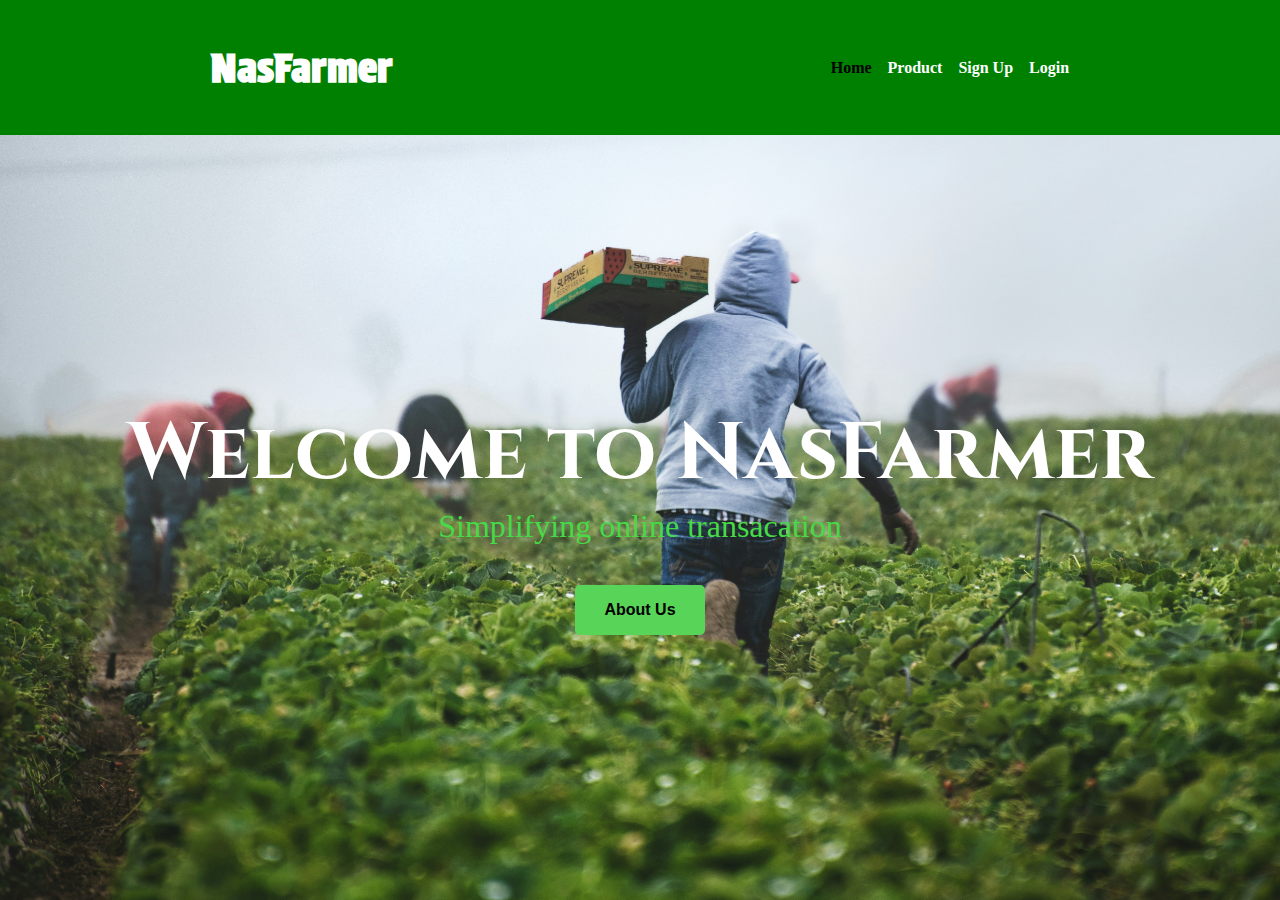
<file: index.html>
<!DOCTYPE html>
<html lang="en">
<head>
    <meta charset="UTF-8">
    <meta http-equiv="X-UA-Compatible" content="IE=edge">
    <meta name="viewport" content="width=device-width, initial-scale=1.0">
    <title>Online Farmer App</title>
    <link rel="stylesheet" href="style.css">
</head>
<body>
    <header class="header_container flexAround">
        <h1>NasFarmer</h1>
        <nav>
            <ul class="flexAround">
                <li><a href="/" class="home">Home</a></li>
                <li><a href="#product">Product</a></li>
                <li><a href="#sign up">Sign Up</a></li>
                <li><a href="#login">Login</a></li>
            </ul>
        </nav>
    </header>
    <section class="hero flexColumn">
        <h1>Welcome to NasFarmer</h1>
        <p>Simplifying online transacation</p>
        <button><a href="aboutus.html">About Us</a></button>
    </section>
</body>
</html>
</file>
<file: style.css>
@import url('https://fonts.googleapis.com/css2?family=Protest+Strike&display=swap');
@import url('https://fonts.googleapis.com/css2?family=Cinzel:wght@600&display=swap');

*{
    padding: 0;
    margin: 0;
    box-sizing: border-box;
}

.flexCenter{
    display: flex;
    justify-content: center;
    align-items: center;
}

.flexAround{
    display: flex;
    justify-content: space-around;
    align-items: center;
}

.flexBetween{
    display: flex;
    justify-content: space-between;
    align-items: center;
}

.flexColumn{
    display: flex;
    flex-direction: column;
    align-items: center;
    justify-content: center;
}

.flexRow{
    display: flex;
    flex-direction: row;
    align-items: center;
}

.header_container{
    height: 15vh;
    background-color: green;
}

.header_container h1{
    font-family: 'Protest Strike', sans-serif;
    color: white;
    font-size: 2.5rem;
}


ul{
    list-style: none;
}

ul li{
    margin-left:1rem ;
    font-weight: bolder;
}

ul a{
    text-decoration: none;
    color: white;
}

 .home{
    color: black;
}

ul a:hover{
    color: black;
    transition: 0.5s;
}

.hero{
    height: 85vh;
    width: 100%;
    background-image: url(images/Home\ BG.jpg);
    background-repeat: no-repeat;
    background-position: center;
    background-size: cover;
}

.hero h1{
    color: #fff;
    font-size: 5rem;
    font-family: 'Cinzel', serif;
}

.hero p{
    font-size: 2rem;
    color: rgb(71, 218, 71);
}

button {
    margin-top: 2.5rem;
    height: 50px;
    width: 130px;
    font-size: 1rem;
    font-weight: bold;
    background-color: rgb(88, 212, 88);
    border: none;
    border-radius: 5px;
    cursor: pointer;
    outline: none;
}

button a{
    text-decoration: none;
    color: black;
}

button a:hover{
    color: white;
}
</file>
